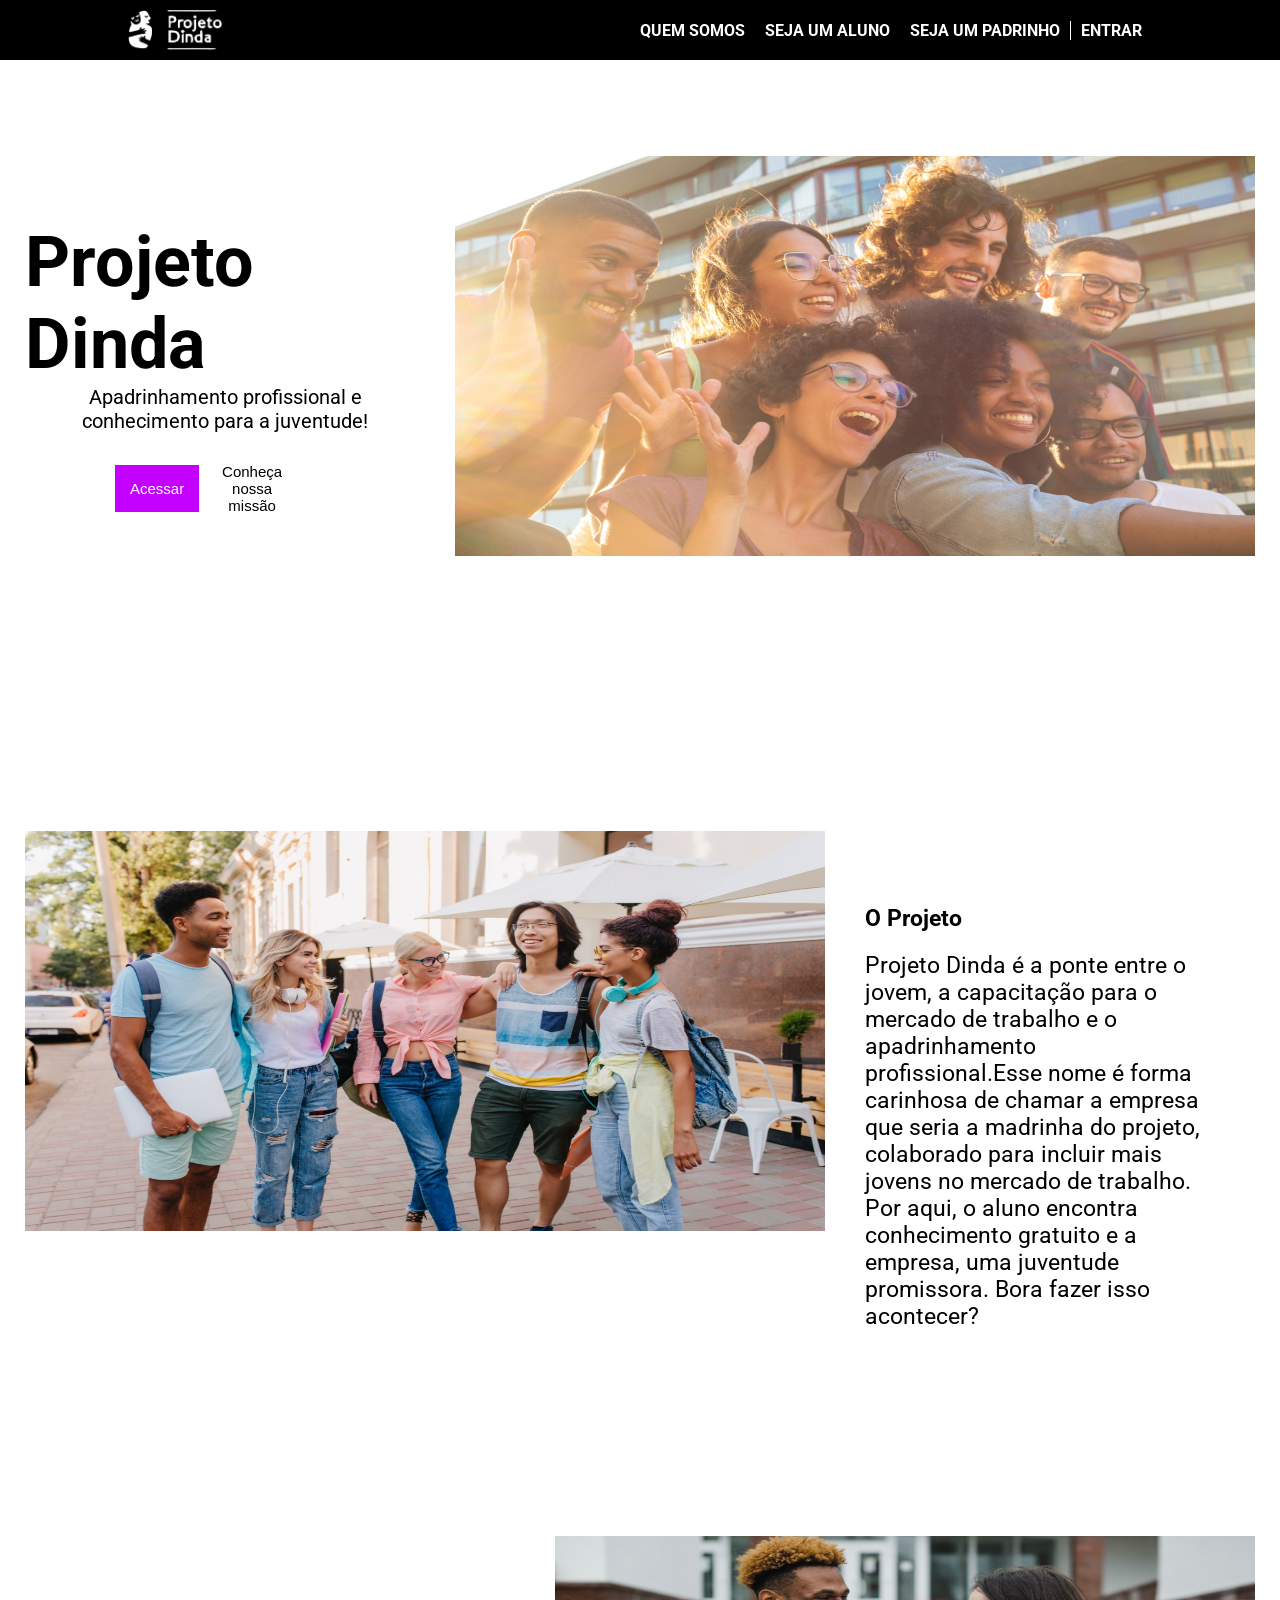
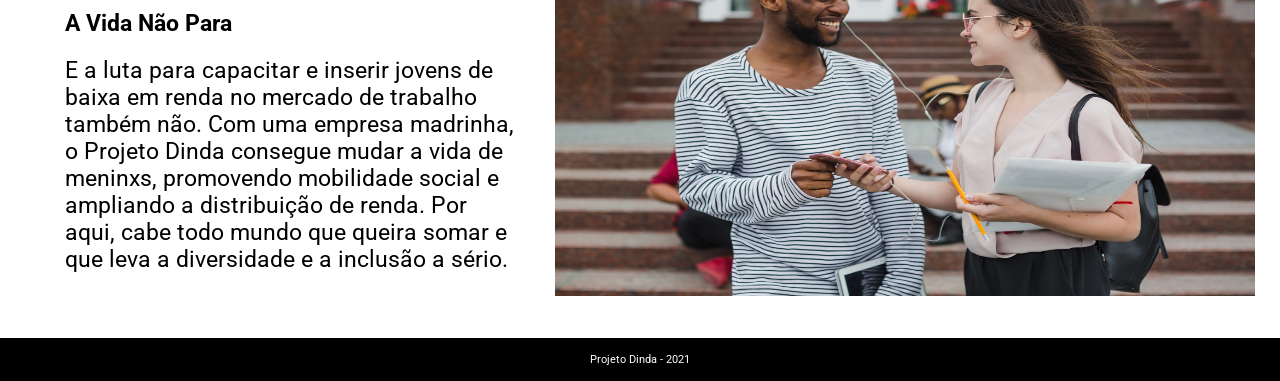
<file: index.html>
<!DOCTYPE html>
<html lang="en">
<head>
    <meta charset="UTF-8">
    <meta name="viewport" content="width=device-width, initial-scale=1.0">
    <title>Projeto Dinda HomePage</title>
    <link rel="stylesheet" href="./ccr/styles/home.css">
</head>
<body>

     <!--Navbar-->
     <navbar id="navbar">
        <div class="navbar-container">
            <img src="./img/Logo Branco - Dinda - Copia.png" alt="" class="logo">
            <ul class="navbar-items">
                <li class="navbar-item">
                    <a  href="./quem_somos.html" target="_blank">Quem somos</a>
                </li>
                <li class="navbar-item">
                    <a  href="./Formulario/index.html" target="_blank">Seja um aluno</a>
                </li>
                <li class="navbar-item">
                    <a href="#" target="_blank">Seja um padrinho</a>
                </li>
                <li class="navbar-item">
                    <a href="./login.html" target="_blank">Entrar</a>
                </li>
            </ul>
        </div>
    </navbar>
    <!--cards-->
   <div class="content">
        <div class="info">
            <h3>Projeto Dinda</h3>
            <span>Apadrinhamento profissional e conhecimento para a juventude!</span>
           <div class="buttons">
                <button>Acessar</button>
                <button>Conheça nossa missão</button>
            </div>
        </div>
        <div class="card">
            <img src="./ccr/images/card_1.jpeg" alt="" class="logo" width="800px" height="400px" >
        </div>
   </div>
   <section class="section-desc">
       <div class="card">
        <img src="./ccr/images/card_2.jpeg" alt="" class="logo" width="800px" height="400px">
       </div>
       <div class="text">
           <h4>O Projeto</h4>
           <p>Projeto Dinda é a ponte entre o jovem, a capacitação para o mercado de trabalho e o apadrinhamento profissional.Esse nome é forma carinhosa de chamar a empresa que seria a madrinha do projeto, colaborado para incluir mais jovens no mercado de trabalho. 
            Por aqui, o aluno encontra conhecimento gratuito e a empresa, uma juventude promissora.
            Bora fazer isso acontecer?</p>
       </div>
   </section>

   <section class="section-desc">
    <div class="text">
        <h4>A Vida Não Para</h4>
        <p>E a luta para capacitar e inserir jovens de baixa em renda no mercado de trabalho também não. Com uma empresa madrinha, o Projeto Dinda consegue mudar a vida de meninxs, promovendo mobilidade social e ampliando a distribuição de renda. Por aqui, cabe todo mundo que queira somar e que leva a diversidade e a inclusão a sério.</p>
    </div>

    <div class="card">
        <img src="./ccr/images/card_3.jpeg" alt="" class="logo" width="700px" height="360px">
    </div>
</section>

<footer>
    <span>Projeto Dinda - 2021</span>
</footer>
</body>
</html>
</file>
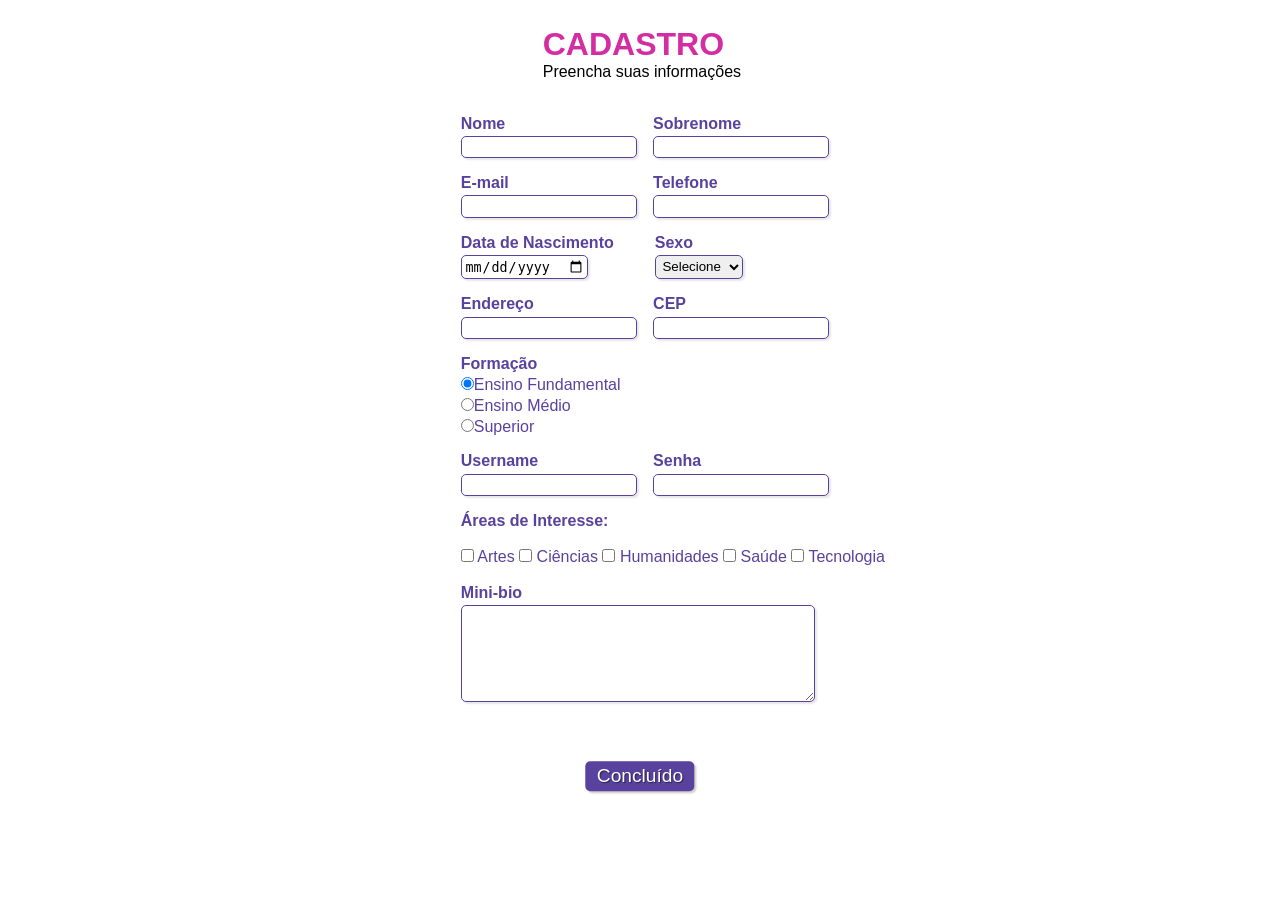
<file: Formulario/index.html>
<!DOCTYPE html>  <!--tipo de documento-->
<html lang="en">    <!--idioma-->
<head>  
    <meta charset="UTF-8">
    <meta name="viewport" content="width=device-width, initial-scale=1.0">
    <link rel="stylesheet" type="text/css" href="formulario.css" media="screen">
    <title>Formulário de Cadastro Dinda</title>
</head>
<body>
    <div class="campo">
        <h1 id="titulo"><strong>CADASTRO</strong></h1>
        <p id="subtitulo">Preencha suas informações</p>
        <br>
    </div>

    <form>
        <fieldset class="grupo">
            <div class="campo">
                <label for="nome"><strong>Nome</strong></label>
                <input type="text" name="nome" id="nome" required>
            </div>

            <div class="campo">
                <label for="sobrenome"><strong>Sobrenome</strong></label>
                <input type="text" name="sobrenome" id="sobrenome" required> 
            </div>
        </fieldset>

        <fieldset class="grupo">
            <div class="campo">
                <label for="email"><strong>E-mail</strong></label>
                <input type="email" name="email" id="email" required>
            </div>
    
            <div class="campo">
                <label for="telefone"><strong>Telefone</strong></label>
                <input type="text" name="telefone" id="telefone" required>
            </div>
        </fieldset>

        <fieldset class="grupo">
                <div class="campo">
                    <label for="idade"><strong>Data de Nascimento</strong></label>
                    <input type="date" name="idade" id="idade" required>
                </div>
                <div class="campo">
                    <label id="sexo"><strong>Sexo</strong></label>
                    <select id="sexo">
                        <option selected disabled value=""> Selecione</option>
                        <option>Feminino</option>
                        <option>Masculino</option>
                    </select>
                </div>
        </fieldset>
        
        <fieldset class="grupo">
            <div class="campo">
                <label for="endereço"><strong>Endereço</strong></label>
                <input type="text" name="endereço" id="endereço" required>
            </div>
            <div class="campo">
                <label for="cep"><strong>CEP</strong></label>
                <input type="text" name="cep" id="cep" required>
            </div>
    
        </fieldset>
        
        <div class="campo">
            <label><strong>Formação</strong></label>
            <label>
                <input type="radio" name="devweb" value="frontend" checked>Ensino Fundamental
            </label>

            <label>
                <input type="radio" name="devweb" value="backend">Ensino Médio
            </label>
            <label>
                <input type="radio" name="devweb" value="backend">Superior
            </label>
        </div>

        <fieldset class="grupo">
            <div class="campo">
                <label for="username"><strong>Username</strong></label>
                <input type="text" name="username" id="username" required>
            </div>
            <div class="campo">
                <label for="senha"><strong>Senha</strong></label>
                <input type="password" name="senha" id="senha" required>
            </div>
        </fieldset>

        <fieldset class="grupo">
            <div id="check">
                <label><strong>Áreas de Interesse:</strong></label><br><br>

                <input type="checkbox" id="tecnologia1" name="tecnologia1" value="HTML">
                <label for="tecnolofia1">Artes</label>
                <input type="checkbox" id="tecnologia2" name="tecnologia2" value="CSS">
                <label for="tecnolofia2">Ciências</label>
                <input type="checkbox" id="tecnologia3" name="tecnologia3" value="Javascript">
                <label for="tecnolofia3">Humanidades</label>
                <input type="checkbox" id="tecnologia4" name="tecnologia4" value="PHP">
                <label for="tecnolofia4">Saúde</label>
                <input type="checkbox" id="tecnologia5" name="tecnologia5" value="C#">
                <label for="tecnolofia5">Tecnologia</label>
            </div>
        </fieldset>

        <div class="campo">
            <br>
            <label><strong>Mini-bio</strong></label>
            <textarea rows="6" style="width: 26em" id="experiencia" name="experiencia"></textarea>
        </div>
        
        <button type="submit" class="botao">Concluído</button>
    </form>
</body>
</html>
</file>
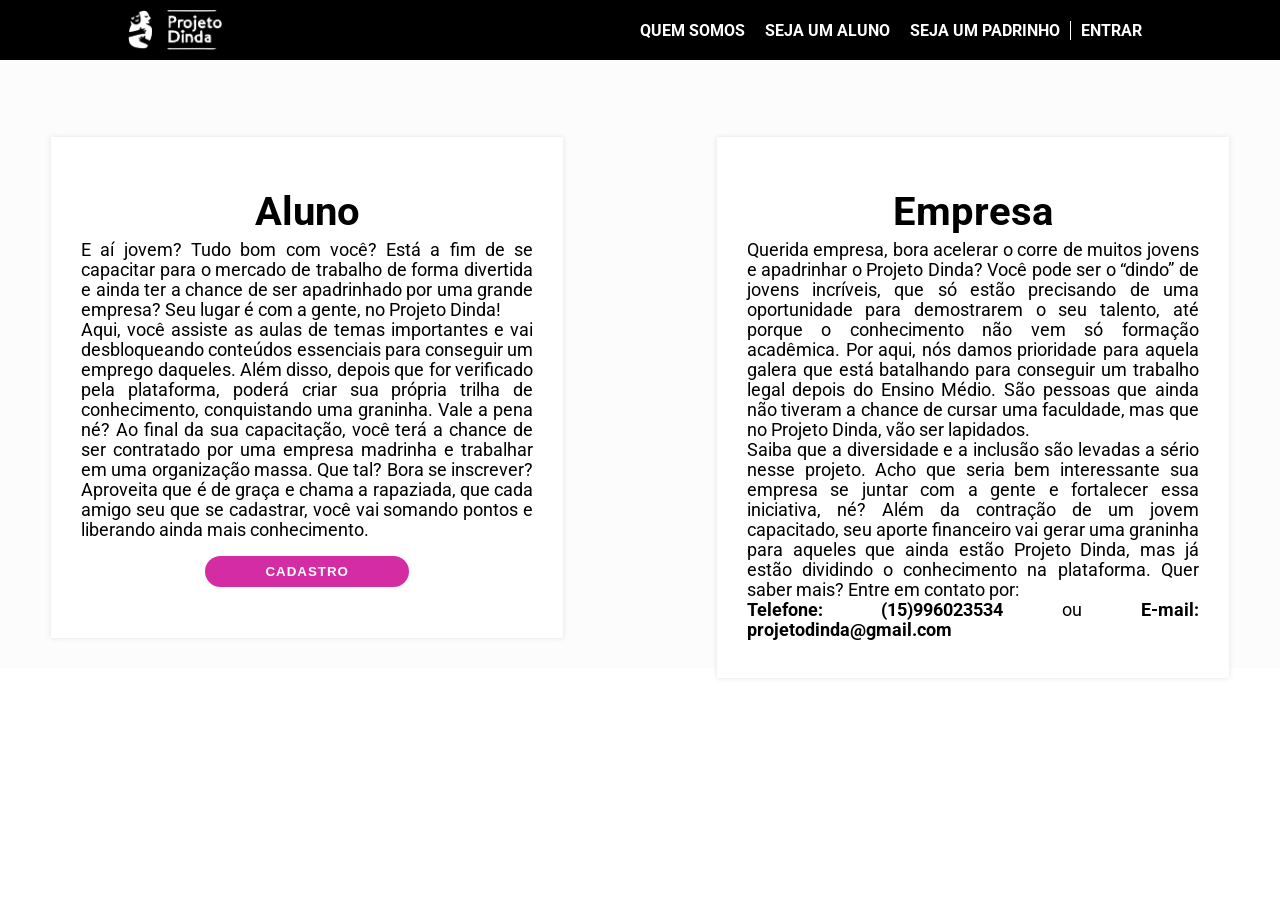
<file: fazer_parte.html>
<!DOCTYPE html>
<html lang="en">
<head>
    <meta charset="UTF-8">
    <meta name="viewport" content="width=device-width, initial-scale=1.0">
    <link rel="stylesheet" href="fazer_parte.css">
    <link rel="preconnect" href="https://fonts.gstatic.com">
    <link href="https://fonts.googleapis.com/css2?family=Roboto:wght@100;400&display=swap" rel="stylesheet">
    <title>Fazer Parte</title>
</head>

<body>
    <!--Navbar-->
    <navbar id="navbar">
        <div class="navbar-container">
            <img src="./img/Logo Branco - Dinda - Copia.png" alt="" class="logo">
            <ul class="navbar-items">
                <li class="navbar-item">
                    <a  href="./boots/quem_somos.html" target="_blank">Quem somos</a>
                </li>
                <li class="navbar-item">
                    <a  href="./Formulario/index.html" target="_blank">Seja um aluno</a>
                </li>
                <li class="navbar-item">
                    <a href="#" target="_blank">Seja um padrinho</a>
                </li>
                <li class="navbar-item">
                    <a href="#" target="_blank">Entrar</a>
                </li>
            </ul>
        </div>
    </navbar>

        <div class="container">
            <div class="col-md-12"></div>
            <div class="titulo"></div>
            <div class="op1">
                <h2 id="h2">Aluno</h2>
                <p id="p">E aí jovem? Tudo bom com você?
                    Está a fim de se capacitar para o mercado de trabalho de forma divertida e ainda ter a chance de ser apadrinhado por uma grande empresa? Seu lugar é com a gente, no Projeto Dinda! </p> 
                    <p id="p">Aqui, você assiste as aulas de temas importantes e vai desbloqueando conteúdos essenciais   para conseguir um emprego daqueles. Além disso, depois que for verificado pela plataforma, poderá  criar sua própria trilha de conhecimento, conquistando uma graninha. Vale a pena né?
                    Ao final da sua capacitação, você terá a chance de ser contratado por uma empresa madrinha e trabalhar em uma organização massa. Que tal? Bora se inscrever? Aproveita que é de graça e chama a rapaziada, que cada amigo seu que se cadastrar, você vai somando pontos e liberando ainda mais conhecimento.</p>
                    <button class="botao">
                        <a href="./Formulario/index.html" target="_blank">Cadastro</a>
                    </button>
            </div>
            <div class="op2">
                <h2 id="h2">Empresa</h2>
                <p id="p">Querida empresa, bora acelerar o corre de muitos jovens e apadrinhar o Projeto Dinda?
                    Você pode ser o “dindo” de jovens incríveis, que só estão precisando de uma oportunidade para demostrarem o seu talento, até porque o conhecimento não vem só formação acadêmica. 
                    Por aqui, nós damos prioridade para aquela galera que está batalhando para conseguir um trabalho legal depois do Ensino Médio. São pessoas que ainda não tiveram a chance de cursar uma faculdade, mas que no Projeto Dinda, vão ser lapidados.</p>
                    <p id="p">Saiba que a diversidade e a inclusão são levadas a sério nesse projeto. Acho que seria bem interessante sua empresa se juntar com a gente e fortalecer essa iniciativa, né?
                    Além da contração de um jovem capacitado, seu aporte financeiro vai gerar uma graninha  para aqueles que ainda estão Projeto Dinda, mas já estão dividindo o conhecimento na plataforma. Quer saber mais? Entre em contato por:</p>
                    <p id="p"><strong> Telefone: (15)996023534</strong> ou <strong> E-mail: projetodinda@gmail.com</strong></p>
            </div>
        </div>

    
</body>
</html>
</file>
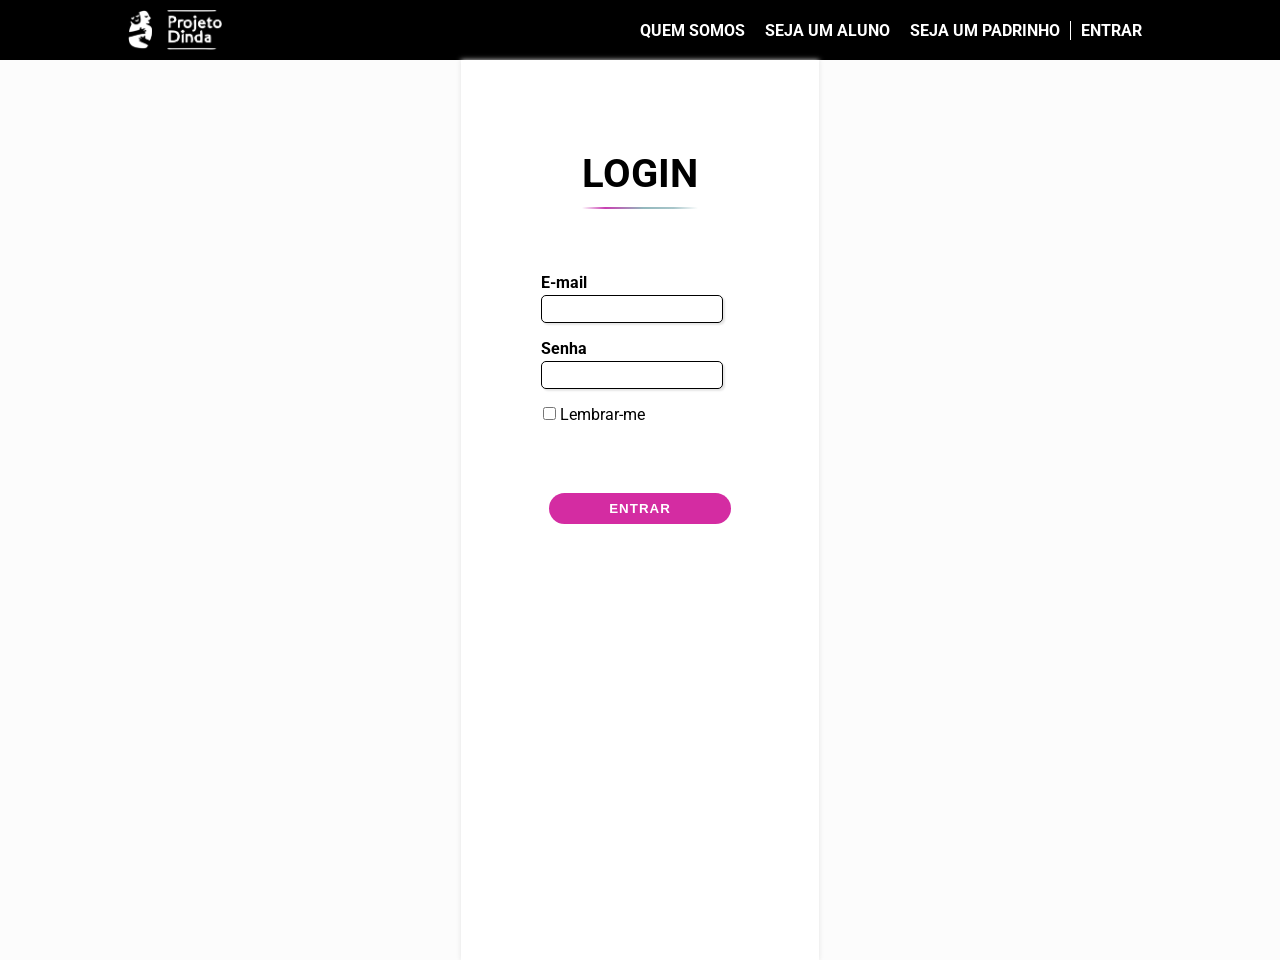
<file: login.html>
<!DOCTYPE html>
<html lang="en">
<head>
    <meta charset="UTF-8">
    <meta name="viewport" content="width=device-width, initial-scale=1.0">
    <link rel="stylesheet" href="login.css">
    <link rel="preconnect" href="https://fonts.gstatic.com">
    <link href="https://fonts.googleapis.com/css2?family=Roboto:wght@100;400&display=swap" rel="stylesheet">
    <title>Login Dinda</title>
</head>
<body>
    <!--Navbar-->
    <navbar id="navbar">
        <div class="navbar-container">
            <img src="./img/Logo Branco - Dinda - Copia.png" alt="" class="logo">
            <ul class="navbar-items">
                <li class="navbar-item">
                    <a  href="./quem_somos.html" target="_blank">Quem somos</a>
                </li>
                <li class="navbar-item">
                    <a  href="./Formulario/index.html" target="_blank">Seja um aluno</a>
                </li>
                <li class="navbar-item">
                    <a href="#" target="_blank">Seja um padrinho</a>
                </li>
                <li class="navbar-item">
                    <a href="./ccr/views/trilha.html" target="_blank">Entrar</a>
                </li>
            </ul>
        </div>
    </navbar>
    <main>
    <!--card-->
    <div id="card">
        <div class="card-container">
            <h2>LOGIN</h2>
            <p>
                <fieldset class="grupo">
                    <div class="campo">
                        <label for="email"><strong>E-mail</strong></label>
                        <input type="email" name="email" id="email" required>
                    </div>
            
                    <div class="campo">
                        <label for="senha"><strong>Senha</strong></label>
                        <input type="password" name="senha" id="senha" required>
                    </div>
                </fieldset>
                <fieldset class="grupo">
                    <div id="check">
                        <input type="checkbox" id="lembrar" name="lembrar" value="HTML">
                        <label for="lembrar">Lembrar-me</label>
                    </div>
                </fieldset>
            </p>
            <button class="botao">
                <a href="./fazer_parte.html" target="_blank">entrar</a>
            </button>
        </div>
    </div>

  </main>
  
</body>
</html>
</file>
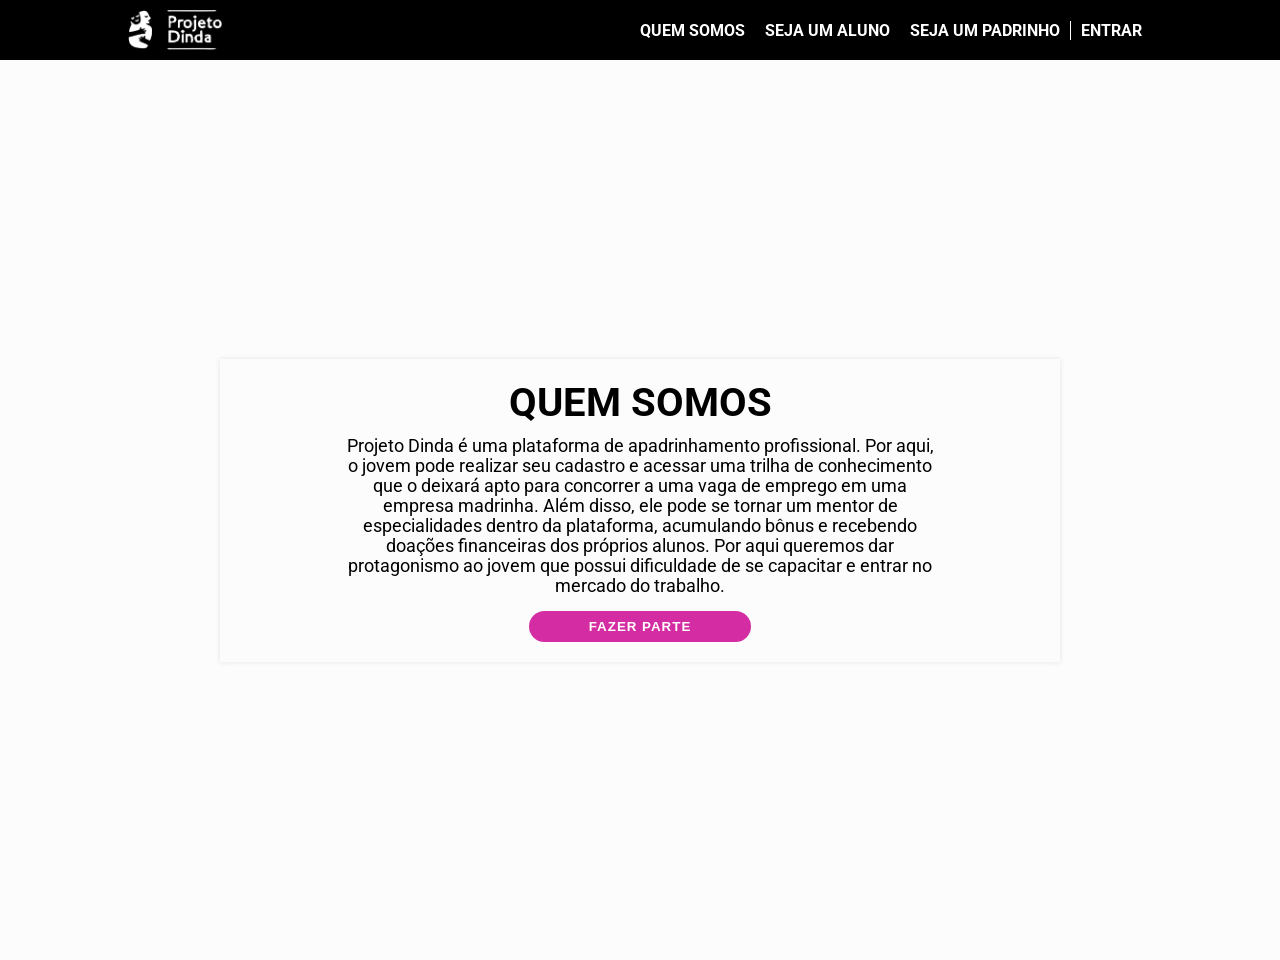
<file: quem_somos.html>
<!DOCTYPE html>
<html lang="en">
<head>
    <meta charset="UTF-8">
    <meta name="viewport" content="width=device-width, initial-scale=1.0">
    <link rel="stylesheet" href="quem_somos.css">
    <link rel="preconnect" href="https://fonts.gstatic.com">
    <link href="https://fonts.googleapis.com/css2?family=Roboto:wght@100;400&display=swap" rel="stylesheet">
    <title>Dinda</title>
</head>
<body>
    <!--Navbar-->
    <navbar id="navbar">
        <div class="navbar-container">
            <img src="./img/Logo Branco - Dinda - Copia.png" alt="" class="logo">
            <ul class="navbar-items">
                <li class="navbar-item">
                    <a  href="./quem_somos.html" target="_blank">Quem somos</a>
                </li>
                <li class="navbar-item">
                    <a  href="./Formulario/index.html" target="_blank">Seja um aluno</a>
                </li>
                <li class="navbar-item">
                    <a href="#" target="_blank">Seja um padrinho</a>
                </li>
                <li class="navbar-item">
                    <a href="#" target="_blank">Entrar</a>
                </li>
            </ul>
        </div>
    </navbar>
    <main>
    <!--card-->
    <div id="card">
        <div class="card-container">
            <h2>QUEM SOMOS</h2>
            <p>Projeto Dinda é uma plataforma de apadrinhamento profissional. Por aqui, o jovem pode realizar seu cadastro e acessar uma trilha de conhecimento que o deixará apto para concorrer a uma vaga de emprego em uma empresa madrinha. Além disso, ele pode se tornar um mentor de especialidades dentro da plataforma, acumulando bônus e recebendo doações financeiras dos próprios alunos. Por aqui queremos dar protagonismo ao jovem que possui dificuldade de se capacitar e entrar no mercado do trabalho.</p>
            <button class="botao">
                <a href="./fazer_parte.html" target="_blank">Fazer parte</a>
            </button>
        </div>
    </div>

    <!--Footer-->
    <footer id="footer">
        <div class="footer-content">
            
        </div>
    </footer>
  </main>
  
</body>
</html>
</file>
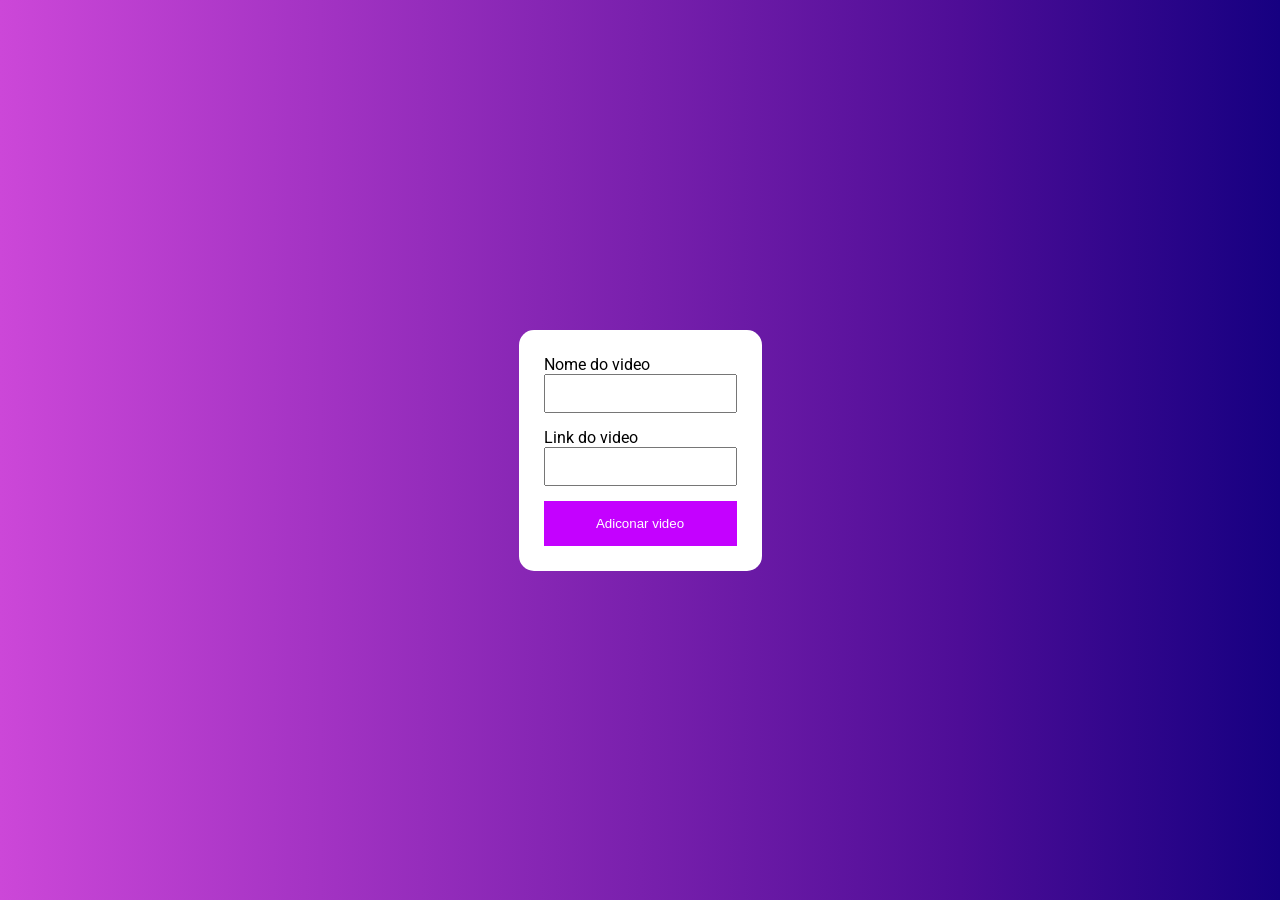
<file: ccr/views/nova_trilha.html>
<!DOCTYPE html>
<html lang="en">
<head>
    <meta charset="UTF-8">
    <meta name="viewport" content="width=device-width, initial-scale=1.0">
    <title>Nova Tilha</title>
    <link rel="stylesheet" href="../styles/trilha.css">
</head>
<body>
      <div class="new-content">
        <div class="nova-trilha">
            <form action="">
                <label for="name">Nome do video</label>
                <input type="text">
 
                <label for="link">Link do video</label>
                <input type="text" name="" id="">

                <button class="main-btn">Adiconar video</button>
            </form>
        </div>
      </div>
</body>
</html>
</file>
<file: ccr/styles/home.css>
@import url('https://fonts.googleapis.com/css2?family=Roboto:wght@300&display=swap');

*, html, body {
    box-sizing: border-box;
    padding: 0;
    margin: 0;
}

a:link {
    color:white;
    text-decoration: none;
  }


  a:visited {
    
    color:white;
  }
  
  a:hover {
    color:violet;
  }

/* Navbar */
#navbar{
    display: flex;
    background-color: #000;
    color:white;
    justify-content: center;
    top: 0;
    width: 100%;
    font-family: "Roboto", sans-serif;
}

#navbar .navbar-container {
    width: 80%;
    display: flex;
    align-items: center;
    justify-content: space-between;
    padding: 10px 0;
}

#navbar .navbar-container .logo {
    height: 40px;
    width: auto;
}

#navbar .navbar-container ul{
    display: flex;
    list-style: none;
    font-weight: bold;

}

#navbar .navbar-container ul li{
    padding: 0 10px;
    text-transform: uppercase;
    text-align: center;
}


#navbar .navbar-container ul li:nth-child(3){
    border-right: 1px solid white;
}


.content {
    display: flex;
    align-items: center;
    justify-content: center;
    height: 70vh;
    width: 100%;
    padding: 25px;
}

.info {
    display: flex;
    flex-direction: column;
    justify-content: center;
}

.info h3 {
    font-family: 'Roboto', sans-serif;
    font-size: 70px;
}

.info span {
    font-family: 'Roboto';
    font-size: 20px;
    width: 400px;
    align-items: center;
    text-align: center;
    
}

.buttons {
    width: 100%;
    display: flex;
    justify-content: space-around;
    align-items: center;
    padding: 0px 130px;
    margin-top: 15px;
}

.buttons button:nth-child(1) {
    background: #c401ff;
    color: #fff;
    border: none;
    padding: 15px;
    cursor: pointer;
    font-size: 15px;
    margin-left: -40px;
    
}

.buttons button:nth-child(2) {
    background: transparent;
    border: none;
    padding: 15px;
    cursor: pointer;
    font-size: 15px;
    margin-right: 20px;
}

.right {
    background-image: linear-gradient(45deg, #cc47d8, #a333c3, #7920ad, #4e0d97, #160081);
    width: 100%;
    min-height: 70vh;
}

.section-desc {
    padding: 25px;
    display: flex;
    margin-top: 150px;
}

.section-desc .img {
    width: 50%;
    height: 300px;
    background-image: linear-gradient(45deg, #cc47d8, #a333c3, #7920ad, #4e0d97, #160081);
}

.section-desc .text {
    width: 50%;
    font-size: 23px;
    font-family: 'Roboto', sans-serif;
    padding: 40px;
}

.section-desc .text h4 {
    margin-bottom: 20px;
}

footer {
    width: 100%;
    display: flex;
    align-items: center;
    justify-content: center;
    text-align: center;
    background: #000;
    color: #fff;
    font-family: 'Roboto', sans-serif;
    font-size: 11px;
    padding: 15px;
}

.card{
    margin-top: -34px;
}

h3 {
    margin-right: 40px;
}

span{
    text-align:justify;
    
}
</file>
<file: Formulario/formulario.css>
*{
    margin: 0;
    padding: 0;
}

#titulo{
    font-family: sans-serif;
    color: #d42ca2;
    margin-left: 10%;
}

#subtitulo{
    font-family: sans-serif;
    color:#000;
    margin-left: 10%;
}

#sexo {
    margin-left: 25px;
}


body{
    background: url('https://i.imgur.com/lW1cYvc.png');
    font-family: sans-serif;
    font-size: 1em;
    color: #59429d;
    margin-left: 36%;
    margin-top: 2%;
    justify-content: center;
}
/*campos*/
input, select, textarea, button{
    border-radius: 5px;
}

fieldset{
    border:0;
}

.campo{
    margin-bottom: 1em;
}

.campo label{
    margin-bottom: 0.2em;
    color: #59429d;
    display: block;
}

fieldset.grupo .campo{
    float: left;
    margin-right: 1em;
}

.campo input[type="text"], .campo input[type="email"], .campo input[type="date"],  .campo input[type="password"],.campo select, .campo textarea{
    padding: 0.2em;
    border: 1px solid #59429d;
    box-shadow: 2px 2px 2px rgb(0, 0, 0, 0.1);
    display: block;
}

.campo select option{
    padding-right: 1em;
}

.campo input:focus, .campo select:focus, .campo textarea:focus{
    background: #E0E8FF
}
/*Botão*/
.botao{
    font-size: 1.2em;
    background: #59429d;
    border: 0;
    margin-bottom: 1em;
    margin-top: 3em;
    color: #fff;
    padding: 0.2em 0.6em;
    box-shadow: 2px 2px 2px rgba(0, 0, 0, 0.2);
    text-shadow: 1px 1px 1px rgba(0, 0, 0, 0.5);
    position: absolute;
    left: 50%;
    margin-right: -50%;
    transform: translate(-50%, -50%);
}

.botao:hover {
    background: #ccbbff;
    box-shadow: inset 2px 2px 2px rgba(0, 0, 0, 0.2);
    text-shadow: none;
}

.botao, select{
    cursor:pointer;
}
/*Seleção*/
#check {
    display: inline-block;
}
</file>
<file: fazer_parte.css>
*{
    box-sizing: border-box;
    margin: 0;
    padding: 0;
}

body{
    font-family: "Roboto", sans-serif;
}

a:link {
    color:white;
    text-decoration: none;
  }


  a:visited {
    
    color:white;
  }
  
  a:hover {
    color:violet;
  }

/* Navbar */
#navbar{
    display: flex;
    background-color: #000;
    color:white;
    justify-content: center;
    top: 0;
    width: 100%;
}

#navbar .navbar-container {
    width: 80%;
    display: flex;
    align-items: center;
    justify-content: space-between;
    padding: 10px 0;
}

#navbar .navbar-container .logo {
    height: 40px;
    width: auto;
}

#navbar .navbar-container ul{
    display: flex;
    list-style: none;
    font-weight: bold;

}

#navbar .navbar-container ul li{
    padding: 0 10px;
    text-transform: uppercase;
    text-align: center;
}


#navbar .navbar-container ul li:nth-child(3){
    border-right: 1px solid white;
}



/*Container*/
div.container {
    height: 100%;
    color: #000;
    background: url('https://i.imgur.com/lW1cYvc.png')center center/cover;
    background-color: rgba(0,0,0,0.01);
    background-blend-mode: color;
}

div.titulo {
    font-size: 3vw;
    text-align: center;
    padding: 3vw;
    position: relative;
}

div.op1 {
    width: 38%;
    display: inline-block;
    margin-left: 4vw;
    background-color: #fff;
    font-size: 3vw;
    text-align: center;
    padding: 4vw 0vw 4vw 0vw;
    min-width:40vw;
    box-shadow: 0 0 5px 0px #e2e2e2;
    margin-bottom: 30px;
   
    
}

div.op2 {
    width: 38%;
    background-color:#fff;
    display: inline-block;
    margin-right: 4vw;
    font-size: 3vw;
    text-align: center;
    padding: 4vw 0vw 3vw 0vw;
    min-width:40vw;
    float:right;
    box-shadow: 0 0 5px 0px #e2e2e2;
    flex-direction: column;
}

/*Botão*/
.botao{
    background-color: #d42ca2;
    color:white;
    text-transform: uppercase;
    padding: 8px 60px;
    border: none;
    border-radius: 30px;
    letter-spacing: 1px;
    font-weight: bold;
    margin-top: 15px;
}

.botao:hover {
    background: #f6a8fd;
    box-shadow: inset 2px 2px 2px rgba(0, 0, 0, 0.2);
    text-shadow: none;
}

/*textos*/

#h2 {
    font-size: 2.5rem;
    margin-bottom: 5px;
}

#p {
    font-size: 1.1rem;
    padding: 0px 30px;
    margin: auto;
    text-align: justify;
    
}
</file>
<file: login.css>
*{
    box-sizing: border-box;
    margin: 0;
    padding: 0;
}

body{
    font-family: "Roboto", sans-serif;
}

a:link {
    color:white;
    text-decoration: none;
  }


  a:visited {
    
    color:white;
  }
  
  a:hover {
    color:rgb(238, 129, 238);
  }
  h2:after{
    content: ' ';
    display: block;
    width: 100%;
    height: 2px;
    margin-top: 10px;
    background: -webkit-linear-gradient(left, rgba(147,184,189,0) 0%,rgba(187, 14, 158, 0.8) 20%,rgba(147,184,189,1) 53%,rgba(147,184,189,0.8) 79%,rgba(147,184,189,0) 100%); 
    background: linear-gradient(left, rgba(147,184,189,0) 0%,rgba(147,184,189,0.8) 20%,rgba(147,184,189,1) 53%,rgba(147,184,189,0.8) 79%,rgba(147,184,189,0) 100%); 
  }

/*Botão*/
.botao{
    background-color: #d42ca2;
    color:white;
    text-transform: uppercase;
    padding: 8px 60px;
    border: none;
    border-radius: 30px;
    letter-spacing: 1px;
    font-weight: bold;
    margin-top: 5px;
}

.botao:hover {
    background: #f6a8fd;
    box-shadow: inset 2px 2px 2px rgba(0, 0, 0, 0.2);
    text-shadow: none;
}

/* Navbar */
#navbar{
    display: flex;
    background-color: #000;
    color:white;
    justify-content: center;
    top: 0;
    width: 100%;
}

#navbar .navbar-container {
    width: 80%;
    display: flex;
    align-items: center;
    justify-content: space-between;
    padding: 10px 0;
}

#navbar .navbar-container .logo {
    height: 40px;
    width: auto;
}

#navbar .navbar-container ul{
    display: flex;
    list-style: none;
    font-weight: bold;
    

}

#navbar .navbar-container ul li{
    padding: 0 10px;
    text-transform: uppercase;
    text-align: center;
}


#navbar .navbar-container ul li:nth-child(3){
    border-right: 1px solid white;
}


/* card */

#card{
    height: 100vh;
    display: flex;
    justify-content: center;
    color: #000;
    background: url('https://i.imgur.com/lW1cYvc.png')center center/cover;
    background-color: rgba(0,0,0,0.01);
    background-blend-mode: color;
    
}

#card .card-container{
    display: flex;
    flex-direction: column;
    align-items: center;
    padding: 80px;
    box-shadow: 0 0 5px 0px #e2e2e2;
    max-width: 40vw;
    background-color: white;
}

#card .card-container h2{
    font-size: 2.5rem;
    margin-top: 10px;
}

#card .card-container p{
    /*margin: 15px 0;*/
    font-size: 1.1rem;
    padding: 0 10px;
    text-align: center;
    margin-top: 5vw;
}

/*campos*/
input, select, textarea, button{
    border-radius: 5px;
}

fieldset{
    border:0;
}

.campo{
    margin-bottom: 1em;
}

.campo label{
    margin-bottom: 0.2em;
    color: black;
    display: block;
}

fieldset.grupo .campo{
    margin-right: 1em;
}

.campo input[type="text"], .campo input[type="email"], .campo input[type="date"],  .campo input[type="password"],.campo select, .campo textarea{
    padding: 0.4em;
    border: 1px solid black;
    box-shadow: 2px 2px 2px rgb(0, 0, 0, 0.1);
    display: block;
}


.campo input:focus, .campo select:focus, .campo textarea:focus{
    background: #E0E8FF
}
#check {
    display: inline-block;
    margin-left: -92px;
}
</file>
<file: quem_somos.css>
*{
    box-sizing: border-box;
    margin: 0;
    padding: 0;
}

body{
    font-family: "Roboto", sans-serif;
}

a:link {
    color:white;
    text-decoration: none;
  }


  a:visited {
    
    color:white;
  }
  
  a:hover {
    color:violet;
  }


/*Botão*/
.botao{
    background-color: #d42ca2;
    color:white;
    text-transform: uppercase;
    padding: 8px 60px;
    border: none;
    border-radius: 30px;
    letter-spacing: 1px;
    font-weight: bold;
    margin-top: 15px;
}

.botao:hover {
    background: #f6a8fd;
    box-shadow: inset 2px 2px 2px rgba(0, 0, 0, 0.2);
    text-shadow: none;
}

/* Navbar */
#navbar{
    display: flex;
    background-color: #000;
    color:white;
    justify-content: center;
    top: 0;
    width: 100%;
}

#navbar .navbar-container {
    width: 80%;
    display: flex;
    align-items: center;
    justify-content: space-between;
    padding: 10px 0;
}

#navbar .navbar-container .logo {
    height: 40px;
    width: auto;
}

#navbar .navbar-container ul{
    display: flex;
    list-style: none;
    font-weight: bold;
    

}

#navbar .navbar-container ul li{
    padding: 0 10px;
    text-transform: uppercase;
    text-align: center;
}


#navbar .navbar-container ul li:nth-child(3){
    border-right: 1px solid white;
}


/* card */

#card{
    height: 100vh;
    display: flex;
    justify-content: center;
    align-items: center;
    color: #000;
    background: url('https://i.imgur.com/lW1cYvc.png')center center/cover;
    background-color: rgba(0,0,0,0.01);
    background-blend-mode: color;
    
}

#card .card-container{
    display: flex;
    flex-direction: column;
    align-items: center;
    padding: 20px;
    box-shadow: 0 0 5px 0px #e2e2e2;
    
}

#card .card-container h2{
    font-size: 2.5rem;
    margin-bottom: 10px;
}

#card .card-container p{
    /*margin: 15px 0;*/
    font-size: 1.1rem;
    padding: 0 100px;
    width: min(90vw, 800px);
    margin: auto;
    text-align: center;
}
</file>
<file: ccr/styles/trilha.css>
@import url('https://fonts.googleapis.com/css2?family=Roboto:wght@300&display=swap');

*, html, body {
    box-sizing: border-box;
    padding: 0;
    margin: 0;
}

body {
    font-family: 'Roboto', sans-serif;
    background-image: linear-gradient(to right, #cc47d8, #a333c3, #7920ad, #4e0d97, #160081);
}
a:link {
    color:white;
    text-decoration: none;
  }
  a:visited {
    
    color:white;
  }
  

.user-section {
    width: 40%;
    display: flex;
    align-items: center;
    justify-content: center;
    flex-direction: column;
    background: #fff;
    min-height: 100vh;
    position: fixed;
    border-radius: 0 20px 20px 0;
    text-align: center;
}

.user-section .user-img {
    width: 150px;
    height: 150px;
    background-image: url("https://images.pexels.com/photos/771742/pexels-photo-771742.jpeg?auto=compress&cs=tinysrgb&dpr=1&w=500");
    background-position: center;
    background-size: cover;
    border-radius: 50%;
    margin-bottom: 15px;
}

.user-name {
    margin-bottom: 0;
}

.user-area {
    margin: 0;
    margin-top: 5px;
    font-size: 14px;
    color: #3f3f3f;
}

.user-location {
    margin: 0;
    margin-top: 5px;
    color: #6f6f6f;
}

.user-trail {
    display: flex;
    align-items: center;
    justify-content: space-between;
    background: #fff;
    color: #000;
    border-radius: 15px;
    margin-top: 20px;
}

.user-desc {
    padding: 25px;
}

.profile-score {
    padding: 25px;
    display: flex;
    flex-direction: column;
    align-items: center;
    justify-content: center;
}

.playlist {
    margin-left: 40%;
    padding: 100px;
}

.playlist-info {
    display: flex;
    align-items: center;
    justify-content: space-between;
}

.main-btn {
    background: #c401ff;
    color: #fff;
    border: none;
    padding: 15px;
    cursor: pointer;
}

.playlist h3 {
    font-weight: 700;
    color: #fff;
}

.playlist h4 {
    font-weight: 300;
    color: #dfdfdf;
    margin-bottom: 25px;
}

.video-card {
    padding: 15px 25px;
    color: #333;
    border-radius: 15px;
    display: flex;
    background: #fff;
    margin-bottom: 15px;
}

.video-card img {
    width: 75px;
    height: 75px;
    border-radius: 50%;
}

.video-card .card-info  {
    padding: 5px 25px;
    display: flex;
    flex-direction: column;
    justify-content: space-around;
}

.card-title {
    font-weight: 700;
}

.card-link {
    color: #57d9dd;
}

.new-content {
    display: flex;
    height: 100vh;
    align-items: center;
    justify-content: center;
}

.nova-trilha form {
    padding: 25px;
    background: #fff;
    border-radius: 15px;
    display: flex;
    flex-direction: column;
}

.nova-trilha form input {
    width: 100%;
    padding: 10px;
    margin-bottom: 15px;
}

textarea {
    min-height: 300px;
}
</file>
